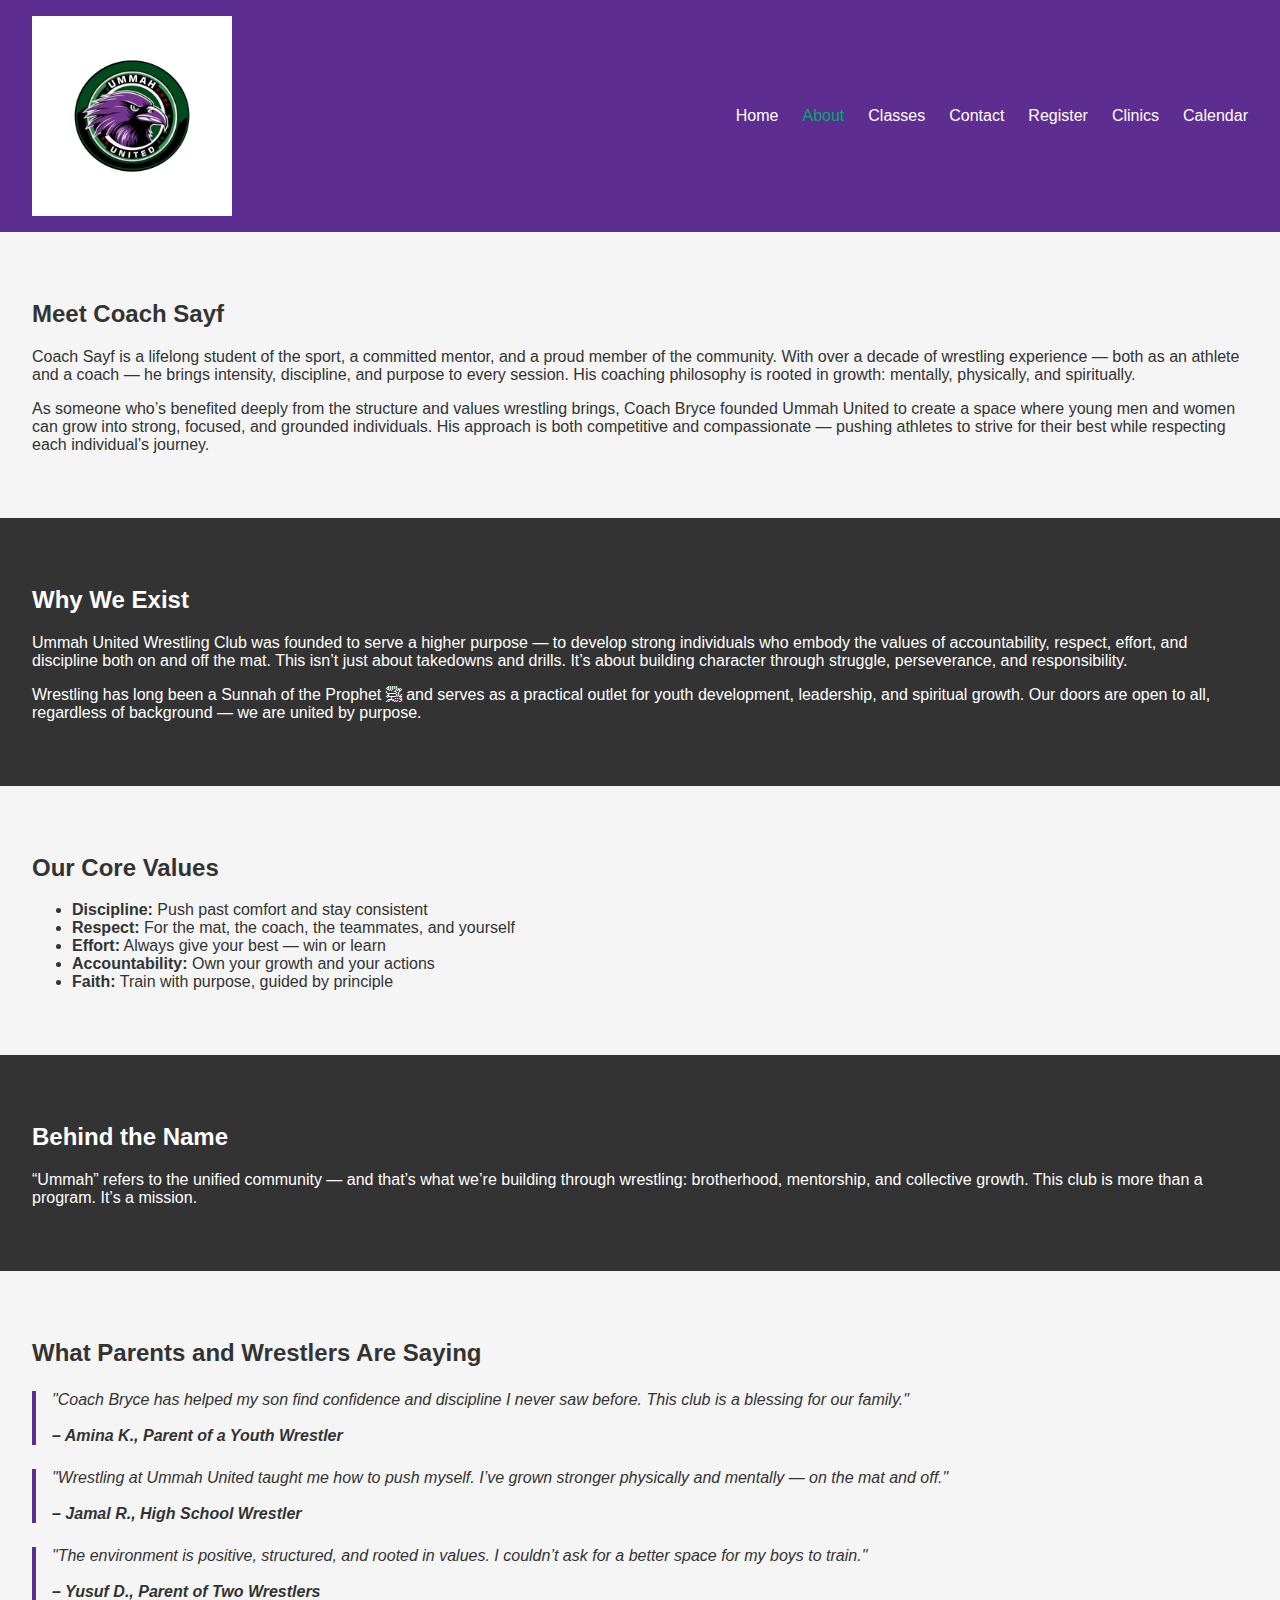
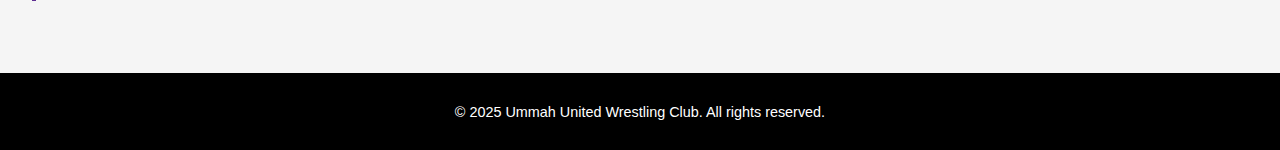
<file: about.html>
<!DOCTYPE html>
<html lang="en">
  <head>
    <meta charset="UTF-8" />
    <meta name="viewport" content="width=device-width, initial-scale=1.0" />
    <meta name="description" content="Ummah United Wrestling Club helps youth and adults build strength, discipline, and faith through wrestling in Kansas City." />
    <meta name="robots" content="index, follow" />
    <link rel="canonical" href="https://yourdomain.com/" />

<!-- Open Graph -->
    <meta property="og:title" content="Ummah United Wrestling Club" />
    <meta property="og:description" content="Wrestling with purpose – train hard, grow stronger." />
    <meta property="og:image" content="https://yourdomain.com/path-to-banner.jpg" />
    <meta property="og:url" content="https://yourdomain.com/" />
    <meta property="og:type" content="website" />

<!-- Twitter Card -->
    <meta name="twitter:card" content="summary_large_image" />
    <meta name="twitter:title" content="Ummah United Wrestling Club" />
    <meta name="twitter:description" content="Train with discipline. Grow in strength. Rise in spirit." />
    <meta name="twitter:image" content="https://yourdomain.com/path-to-banner.jpg" />

    <link rel="icon" href="/favicon.ico" />
    <title>About the Coach | Ummah United Wrestling Club</title>
    <link rel="stylesheet" href="Ummah_United_Wrestling_Club.css" />
  </head>
  <body>
    <header>
      <nav class="navbar">
        <div class="logo">
          <a href="index.html"
            ><img src="Ummah United Wrestling club.JPG" alt="Logo"
          /></a>
        </div>
        <ul class="nav-links">
          <li><a href="index.html">Home</a></li>
          <li><a href="about.html" class="active">About</a></li>
          <li><a href="classes.html">Classes</a></li>
          <li><a href="contact.html">Contact</a></li>
          <li><a href="register.html">Register</a></li>
          <li><a href="clinics.html">Clinics</a></li>
          <li><a href="calendar.html">Calendar</a></li>
        </ul>
      </nav>
    </header>

    <main>
      <section class="section-light">
        <div class="section-content">
          <h2>Meet Coach Sayf</h2>
          <p>
            Coach Sayf is a lifelong student of the sport, a committed mentor,
            and a proud member of the community. With over a decade of wrestling
            experience — both as an athlete and a coach — he brings intensity,
            discipline, and purpose to every session. His coaching philosophy is
            rooted in growth: mentally, physically, and spiritually.
          </p>
          <p>
            As someone who’s benefited deeply from the structure and values
            wrestling brings, Coach Bryce founded Ummah United to create a space
            where young men and women can grow into strong, focused, and
            grounded individuals. His approach is both competitive and
            compassionate — pushing athletes to strive for their best while
            respecting each individual’s journey.
          </p>
        </div>
      </section>

      <section class="section-dark">
        <div class="section-content">
          <h2>Why We Exist</h2>
          <p>
            Ummah United Wrestling Club was founded to serve a higher purpose —
            to develop strong individuals who embody the values of
            accountability, respect, effort, and discipline both on and off the
            mat. This isn’t just about takedowns and drills. It’s about building
            character through struggle, perseverance, and responsibility.
          </p>
          <p>
            Wrestling has long been a Sunnah of the Prophet ﷺ and serves as a
            practical outlet for youth development, leadership, and spiritual
            growth. Our doors are open to all, regardless of background — we are
            united by purpose.
          </p>
        </div>
      </section>

      <section class="section-light">
        <div class="section-content">
          <h2>Our Core Values</h2>
          <ul>
            <li>
              <strong>Discipline:</strong> Push past comfort and stay consistent
            </li>
            <li>
              <strong>Respect:</strong> For the mat, the coach, the teammates,
              and yourself
            </li>
            <li>
              <strong>Effort:</strong> Always give your best — win or learn
            </li>
            <li>
              <strong>Accountability:</strong> Own your growth and your actions
            </li>
            <li>
              <strong>Faith:</strong> Train with purpose, guided by principle
            </li>
          </ul>
        </div>
      </section>

      <section class="section-dark">
        <div class="section-content">
          <h2>Behind the Name</h2>
          <p>
            “Ummah” refers to the unified community — and that’s what we’re
            building through wrestling: brotherhood, mentorship, and collective
            growth. This club is more than a program. It’s a mission.
          </p>
        </div>
      </section>
      <section class="section-light">
        <div class="section-content">
          <h2>What Parents and Wrestlers Are Saying</h2>

          <blockquote
            style="font-style: italic; border-left: 4px solid var(--primary-color); padding-left: 1rem; margin: 1.5rem 0;"
          >
            "Coach Bryce has helped my son find confidence and discipline I
            never saw before. This club is a blessing for our family."
            <br /><br />
            <cite style="font-weight: bold;"
              >– Amina K., Parent of a Youth Wrestler</cite
            >
          </blockquote>

          <blockquote
            style="font-style: italic; border-left: 4px solid var(--primary-color); padding-left: 1rem; margin: 1.5rem 0;"
          >
            "Wrestling at Ummah United taught me how to push myself. I’ve grown
            stronger physically and mentally — on the mat and off."
            <br /><br />
            <cite style="font-weight: bold;"
              >– Jamal R., High School Wrestler</cite
            >
          </blockquote>

          <blockquote
            style="font-style: italic; border-left: 4px solid var(--primary-color); padding-left: 1rem; margin: 1.5rem 0;"
          >
            "The environment is positive, structured, and rooted in values. I
            couldn’t ask for a better space for my boys to train."
            <br /><br />
            <cite style="font-weight: bold;"
              >– Yusuf D., Parent of Two Wrestlers</cite
            >
          </blockquote>
        </div>
      </section>
    </main>

    <footer>
      <p>&copy; 2025 Ummah United Wrestling Club. All rights reserved.</p>
    </footer>
  </body>
</html>
</file>
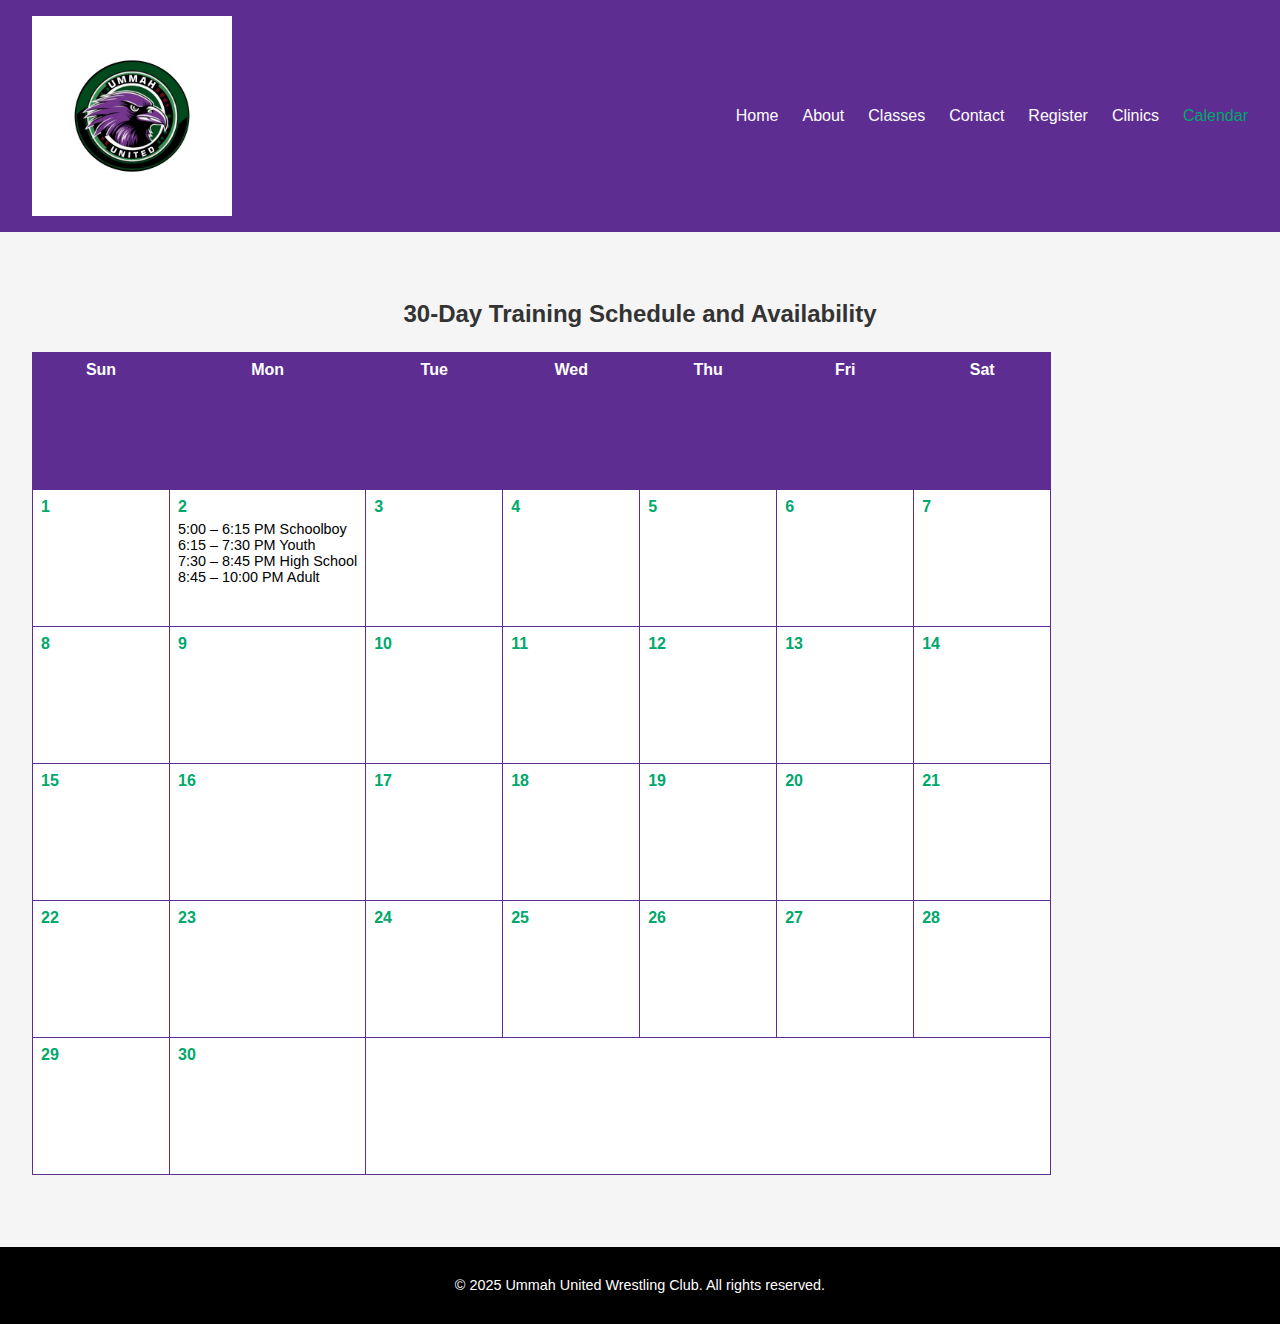
<file: calendar.html>
<!DOCTYPE html>

<html lang="en">
<head>
<meta charset="utf-8"/>
<meta content="width=device-width, initial-scale=1.0" name="viewport"/>
<meta content="Ummah United Wrestling Club helps youth and adults build strength, discipline, and faith through wrestling in Kansas City." name="description"/>
<meta content="index, follow" name="robots"/>
<link href="https://yourdomain.com/" rel="canonical"/>
<!-- Open Graph -->
<meta content="Ummah United Wrestling Club" property="og:title"/>
<meta content="Wrestling with purpose – train hard, grow stronger." property="og:description"/>
<meta content="https://yourdomain.com/path-to-banner.jpg" property="og:image"/>
<meta content="https://yourdomain.com/" property="og:url"/>
<meta content="website" property="og:type"/>
<!-- Twitter Card -->
<meta content="summary_large_image" name="twitter:card"/>
<meta content="Ummah United Wrestling Club" name="twitter:title"/>
<meta content="Train with discipline. Grow in strength. Rise in spirit." name="twitter:description"/>
<meta content="https://yourdomain.com/path-to-banner.jpg" name="twitter:image"/>
<link href="/favicon.ico" rel="icon"/>
<title>Class Calendar | Ummah United Wrestling Club</title>
<link href="Ummah_United_Wrestling_Club.css" rel="stylesheet"/>
</head>
<body>
<header>
<nav class="navbar">
<div class="hamburger" onclick="toggleMenu()">☰</div><div class="logo">
<a href="index.html"><img alt="Logo" src="Ummah United Wrestling club.JPG"/></a>
</div>
<ul class="nav-links">
<li><a href="index.html">Home</a></li>
<li><a href="about.html">About</a></li>
<li><a href="classes.html">Classes</a></li>
<li><a href="contact.html">Contact</a></li>
<li><a href="register.html">Register</a></li>
<li><a href="clinics.html">Clinics</a></li>
<li><a class="active" href="calendar.html">Calendar</a></li>
</ul>
</nav>
</header>
<section class="section-light">
<div class="section-content">
<h2 id="cal_title">30-Day Training Schedule and Availability</h2>
<table class="schedule-calendar">
<thead>
<tr>
<th>Sun</th>
<th>Mon</th>
<th>Tue</th>
<th>Wed</th>
<th>Thu</th>
<th>Fri</th>
<th>Sat</th>
</tr>
</thead>
<tbody>
<!-- Week 1 -->
<tr>
<td>
<!-- Date: -->
<div class="date">1</div>
<!-- Class & Time: -->
<div class="class-info">
<!-- Add class name and time here -->
<!-- Example: Youth Wrestling, 5:00 PM - 6:00 PM -->
</div>
</td>
<td>
<div class="date">2</div>
<div class="class-info">5:00 – 6:15 PM Schoolboy</div>
<div class="class-info">6:15 – 7:30 PM Youth </div>
<div class="class-info">7:30 – 8:45 PM High School </div>
<div class="class-info"> 8:45 – 10:00 PM Adult</div>
</td>
<td>
<div class="date">3</div>
<div class="class-info"><!-- Add info --></div>
</td>
<td>
<div class="date">4</div>
<div class="class-info"><!-- Add info --></div>
</td>
<td>
<div class="date">5</div>
<div class="class-info"><!-- Add info --></div>
</td>
<td>
<div class="date">6</div>
<div class="class-info"><!-- Add info --></div>
</td>
<td>
<div class="date">7</div>
<div class="class-info"><!-- Add info --></div>
</td>
</tr>
<!-- Week 2 -->
<tr>
<td>
<div class="date">8</div>
<div class="class-info"><!-- Add info --></div>
</td>
<td>
<div class="date">9</div>
<div class="class-info"><!-- Add info --></div>
</td>
<td>
<div class="date">10</div>
<div class="class-info"><!-- Add info --></div>
</td>
<td>
<div class="date">11</div>
<div class="class-info"><!-- Add info --></div>
</td>
<td>
<div class="date">12</div>
<div class="class-info"><!-- Add info --></div>
</td>
<td>
<div class="date">13</div>
<div class="class-info"><!-- Add info --></div>
</td>
<td>
<div class="date">14</div>
<div class="class-info"><!-- Add info --></div>
</td>
</tr>
<!-- Week 3 -->
<tr>
<td>
<div class="date">15</div>
<div class="class-info"><!-- Add info --></div>
</td>
<td>
<div class="date">16</div>
<div class="class-info"><!-- Add info --></div>
</td>
<td>
<div class="date">17</div>
<div class="class-info"><!-- Add info --></div>
</td>
<td>
<div class="date">18</div>
<div class="class-info"><!-- Add info --></div>
</td>
<td>
<div class="date">19</div>
<div class="class-info"><!-- Add info --></div>
</td>
<td>
<div class="date">20</div>
<div class="class-info"><!-- Add info --></div>
</td>
<td>
<div class="date">21</div>
<div class="class-info"><!-- Add info --></div>
</td>
</tr>
<!-- Week 4 -->
<tr>
<td>
<div class="date">22</div>
<div class="class-info"><!-- Add info --></div>
</td>
<td>
<div class="date">23</div>
<div class="class-info"><!-- Add info --></div>
</td>
<td>
<div class="date">24</div>
<div class="class-info"><!-- Add info --></div>
</td>
<td>
<div class="date">25</div>
<div class="class-info"><!-- Add info --></div>
</td>
<td>
<div class="date">26</div>
<div class="class-info"><!-- Add info --></div>
</td>
<td>
<div class="date">27</div>
<div class="class-info"><!-- Add info --></div>
</td>
<td>
<div class="date">28</div>
<div class="class-info"><!-- Add info --></div>
</td>
</tr>
<!-- Week 5 (2 days) -->
<tr>
<td>
<div class="date">29</div>
<div class="class-info"><!-- Add info --></div>
</td>
<td>
<div class="date">30</div>
<div class="class-info"><!-- Add info --></div>
</td>
<td colspan="5"></td>
</tr>
</tbody>
</table>
</div>
</section>
<footer>
<p>© 2025 Ummah United Wrestling Club. All rights reserved.</p>
</footer>
<script>
    function toggleMenu() {
      const navLinks = document.querySelector('.nav-links');
      navLinks.classList.toggle('open');
    }
    </script></body>
</html>
</file>
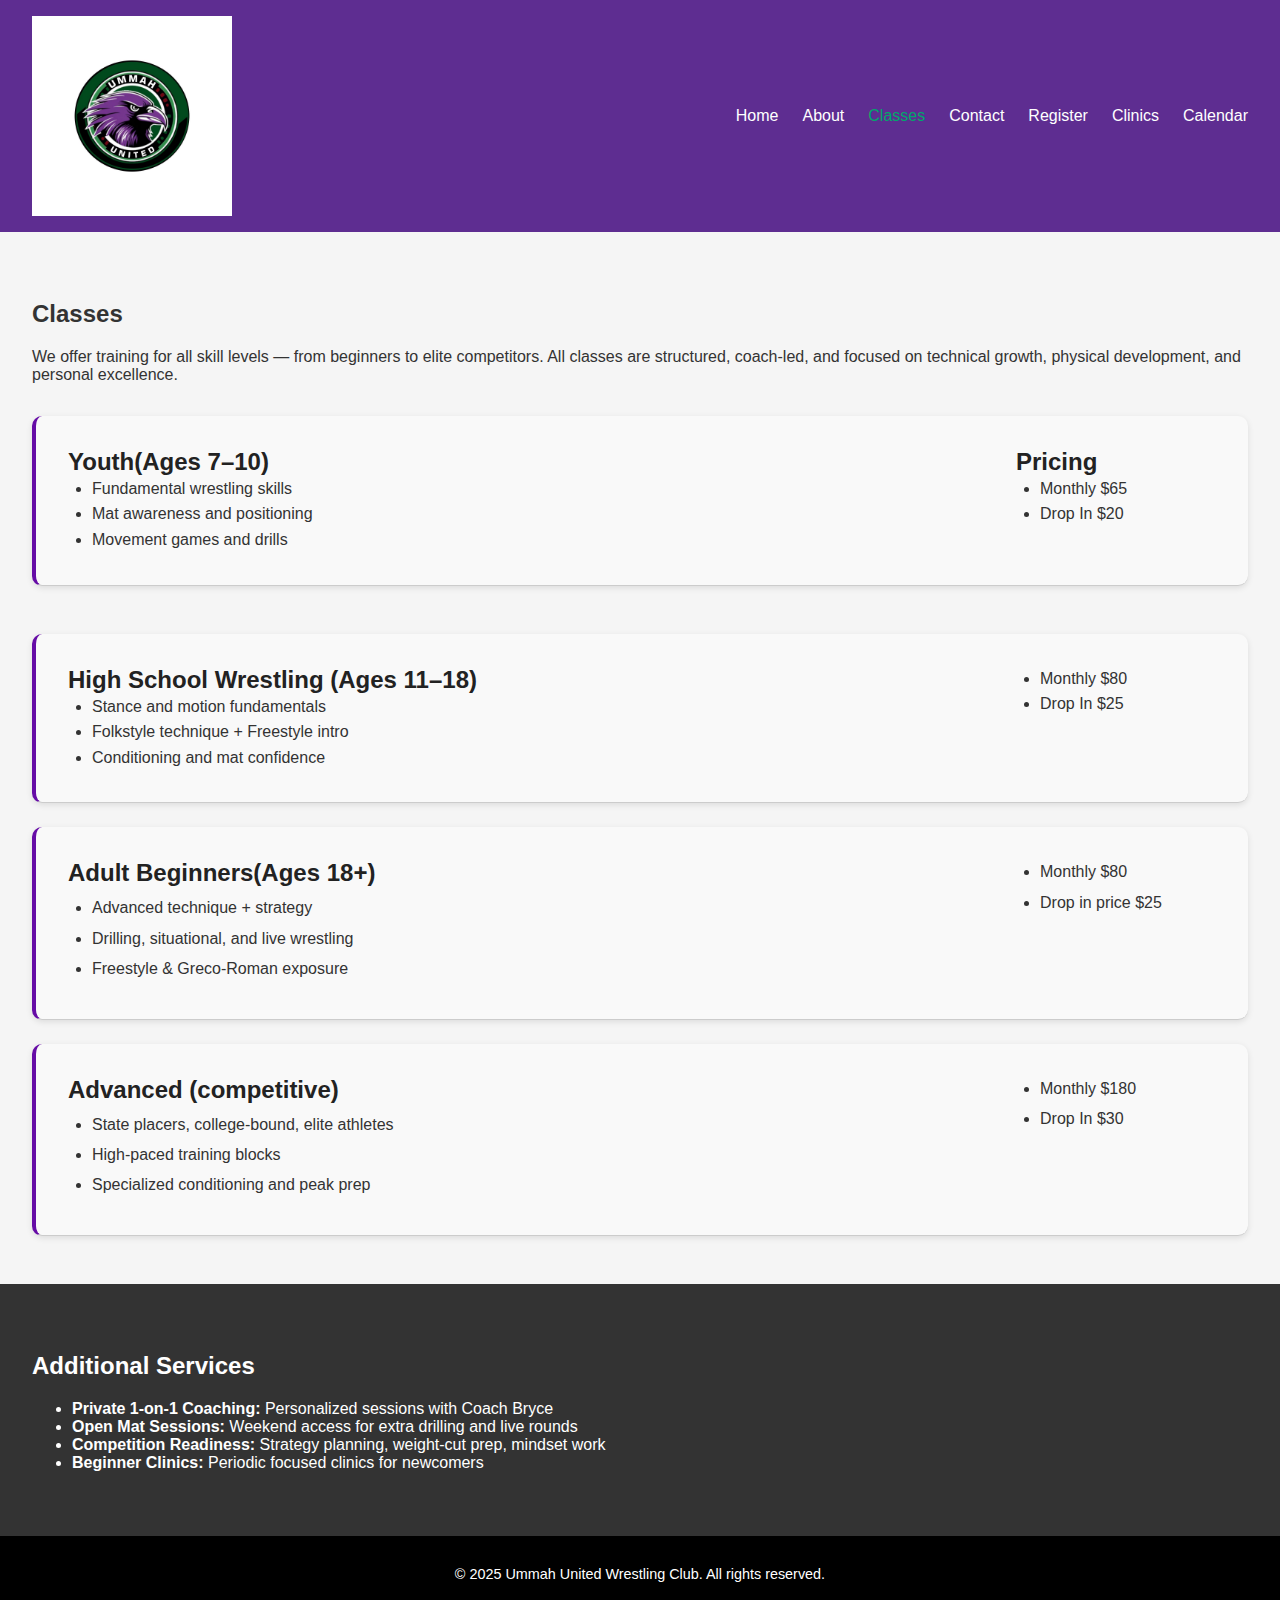
<file: classes.html>
<!DOCTYPE html>
<html lang="en">
<head>
  <meta charset="UTF-8" />
  <meta name="viewport" content="width=device-width, initial-scale=1.0"/>
  <meta name="description" content="Ummah United Wrestling Club helps youth and adults build strength, discipline, and faith through wrestling in Kansas City." />
  <meta name="robots" content="index, follow" />
  <link rel="canonical" href="https://yourdomain.com/" />

<!-- Open Graph -->
  <meta property="og:title" content="Ummah United Wrestling Club" />
  <meta property="og:description" content="Wrestling with purpose – train hard, grow stronger." />
  <meta property="og:image" content="https://yourdomain.com/path-to-banner.jpg" />
  <meta property="og:url" content="https://yourdomain.com/" />
  <meta property="og:type" content="website" />

<!-- Twitter Card -->
  <meta name="twitter:card" content="summary_large_image" />
  <meta name="twitter:title" content="Ummah United Wrestling Club" />
  <meta name="twitter:description" content="Train with discipline. Grow in strength. Rise in spirit." />
  <meta name="twitter:image" content="https://yourdomain.com/path-to-banner.jpg" />

  <link rel="icon" href="/favicon.ico" />
  <title>Our Services | Ummah United Wrestling Club</title>
  <link rel="stylesheet" href="Ummah_United_Wrestling_Club.css" />
</head>
<body>
  <header>
    <nav class="navbar">
      <div class="logo">
        <a href="index.html"><img src="Ummah United Wrestling club.JPG" alt="Logo" /></a>
      </div>
      <ul class="nav-links">
        <li><a href="index.html">Home</a></li>
        <li><a href="about.html">About</a></li>
        <li><a href="classes.html" class="active">Classes</a></li>
        <li><a href="contact.html">Contact</a></li>
        <li><a href="register.html">Register</a></li>
        <li><a href="clinics.html">Clinics</a></li>
        <li><a href="calendar.html">Calendar</a></li>
      </ul>
    </nav>
  </header>

  <main>
    <section class="section-light">
      <div class="section-content">
        <h2>Classes</h2>
        <p>We offer training for all skill levels — from beginners to 
          elite competitors. All classes are structured, coach-led, and
           focused on technical growth, physical development, and 
           personal excellence.</p>

        <div class="service-list">
          <div class="service">
              <div class="service-details">
                  <h3>Youth(Ages 7–10)</h3>
                  <ul>
                  <li>Fundamental wrestling skills</li>
                  <li>Mat awareness and positioning</li>
                  <li>Movement games and drills</li>
                  </ul>
              </div>
              <div class="service_pricing">
                <h3> Pricing </h3>
                <ul >
                  <li>Monthly $65</li>
                  <li>Drop In $20 </li>
                </ul>
              </div>
            </div>
          <div class ="service">
            <div class = "service-details">
              <h3>High School Wrestling (Ages 11–18)</h3>
              <ul>
                <li>Stance and motion fundamentals</li>
                <li>Folkstyle technique + Freestyle intro</li>
                <li>Conditioning and mat confidence</li>
              </ul>
              </div>
              <div class="service_pricing">
                <ul >
                  <li>Monthly $80</li>
                  <li>Drop In $25</li>
                </ul>
              </div>
            </div>
          </div>
        <div class="service">  
          <div class="service-details">
            <h3>Adult Beginners(Ages 18+)</h3>
            <ul>
              <li>Advanced technique + strategy</li>
              <li>Drilling, situational, and live wrestling</li>
              <li>Freestyle & Greco-Roman exposure</li>
            </ul>
           </div>
            <div class="service_pricing">
                <ul ><li>Monthly $80</li>
                  <li>Drop in price $25</li>
                </ul>
            </div>
        </div>

        <div class="service">
          <div class="service-details">
            <h3>Advanced (competitive)</h3>
            <ul>
              <li>State placers, college-bound, elite athletes</li>
              <li>High-paced training blocks</li>
              <li>Specialized conditioning and peak prep</li>
            </ul>
          </div>
          <div class="service_pricing">
            <ul >
              <li>Monthly $180</li>
              <li>Drop In $30</li>
            </ul>
          </div> 
        </div>
    </section>

    <section class="section-dark">
      <div class="section-content">
        <h2>Additional Services</h2>
        <ul>
          <li><strong>Private 1-on-1 Coaching:</strong> Personalized sessions with Coach Bryce</li>
          <li><strong>Open Mat Sessions:</strong> Weekend access for extra drilling and live rounds</li>
          <li><strong>Competition Readiness:</strong> Strategy planning, weight-cut prep, mindset work</li>
          <li><strong>Beginner Clinics:</strong> Periodic focused clinics for newcomers</li>
        </ul>
      </div>
    </section>
  </main>

  <footer>
    <p>&copy; 2025 Ummah United Wrestling Club. All rights reserved.</p>
  </footer>
</body>
</html>
</file>
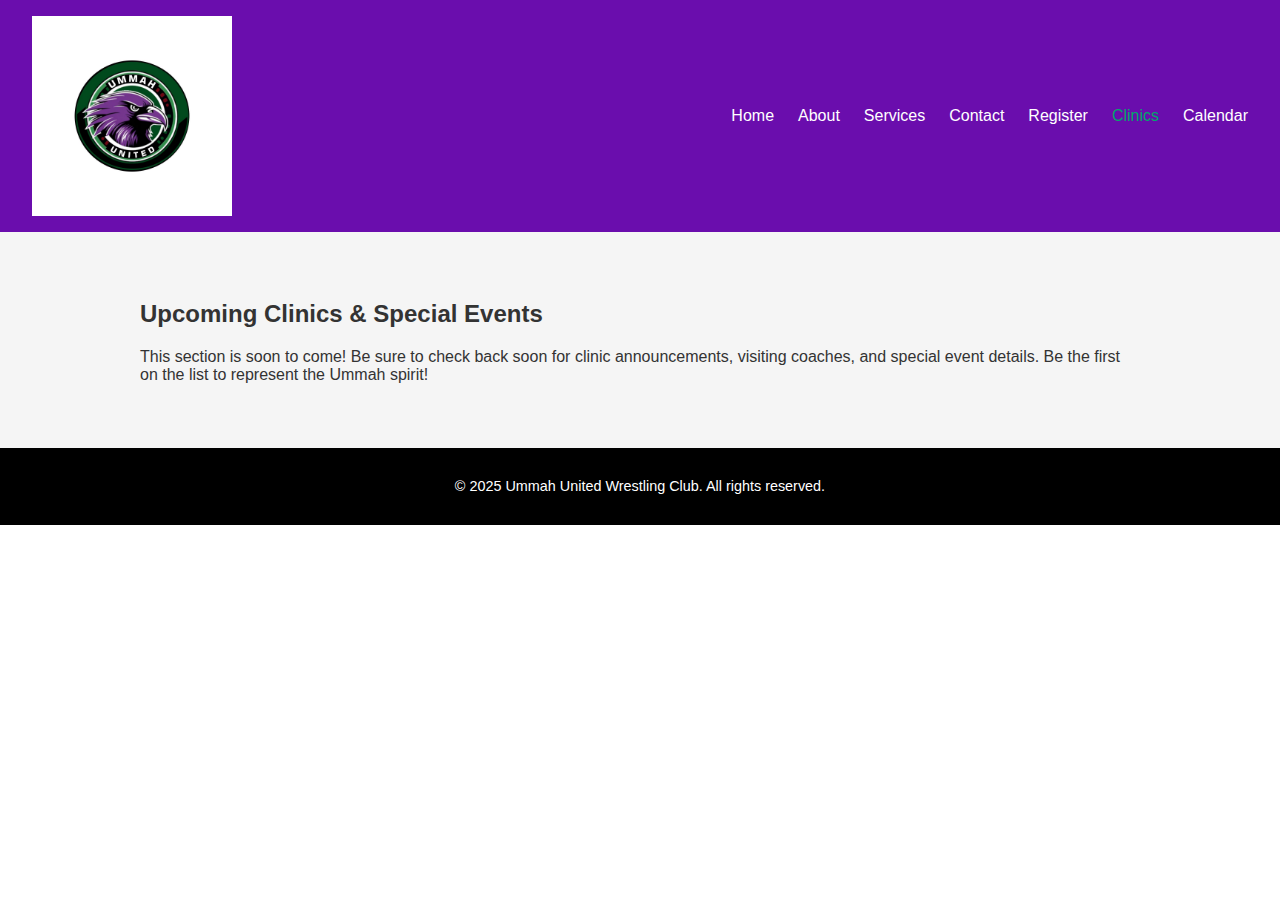
<file: clinics.html>
<!DOCTYPE html>
<html lang="en">
<head>
  <meta charset="UTF-8" />
  <meta name="viewport" content="width=device-width, initial-scale=1.0"/>
  <title>Clinics | Ummah United Wrestling Club</title>
  <link rel="stylesheet" href="Ummah United Wrestling Club.css" />
</head>
<body>
  <header>
    <nav class="navbar">
      <div class="logo">
        <a href="index.html"><img src="Ummah United Wrestling club.JPG" alt="Logo" /></a>
      </div>
      <ul class="nav-links">
        <li><a href="index.html">Home</a></li>
        <li><a href="about.html">About</a></li>
        <li><a href="services.html">Services</a></li>
        <li><a href="contact.html">Contact</a></li>
        <li><a href="register.html">Register</a></li>
        <li><a href="clinics.html" class="active">Clinics</a></li>
        <li><a href="calendar.html">Calendar</a></li>
      </ul>
    </nav>
  </header>

  <main>
    <section class="section-light">
      <div class="section-content">
        <!-- TODO: Add upcoming clinic info -->
        <h2>Upcoming Clinics & Special Events</h2>
        <p>This section is soon to come! Be sure to check back soon for clinic announcements, visiting coaches, and special event details. Be the first on the list to represent the Ummah spirit!</p>
      </div>
    </section>
  </main>

  <footer>
    <p>&copy; 2025 Ummah United Wrestling Club. All rights reserved.</p>
  </footer>
</body>
</html>
</file>
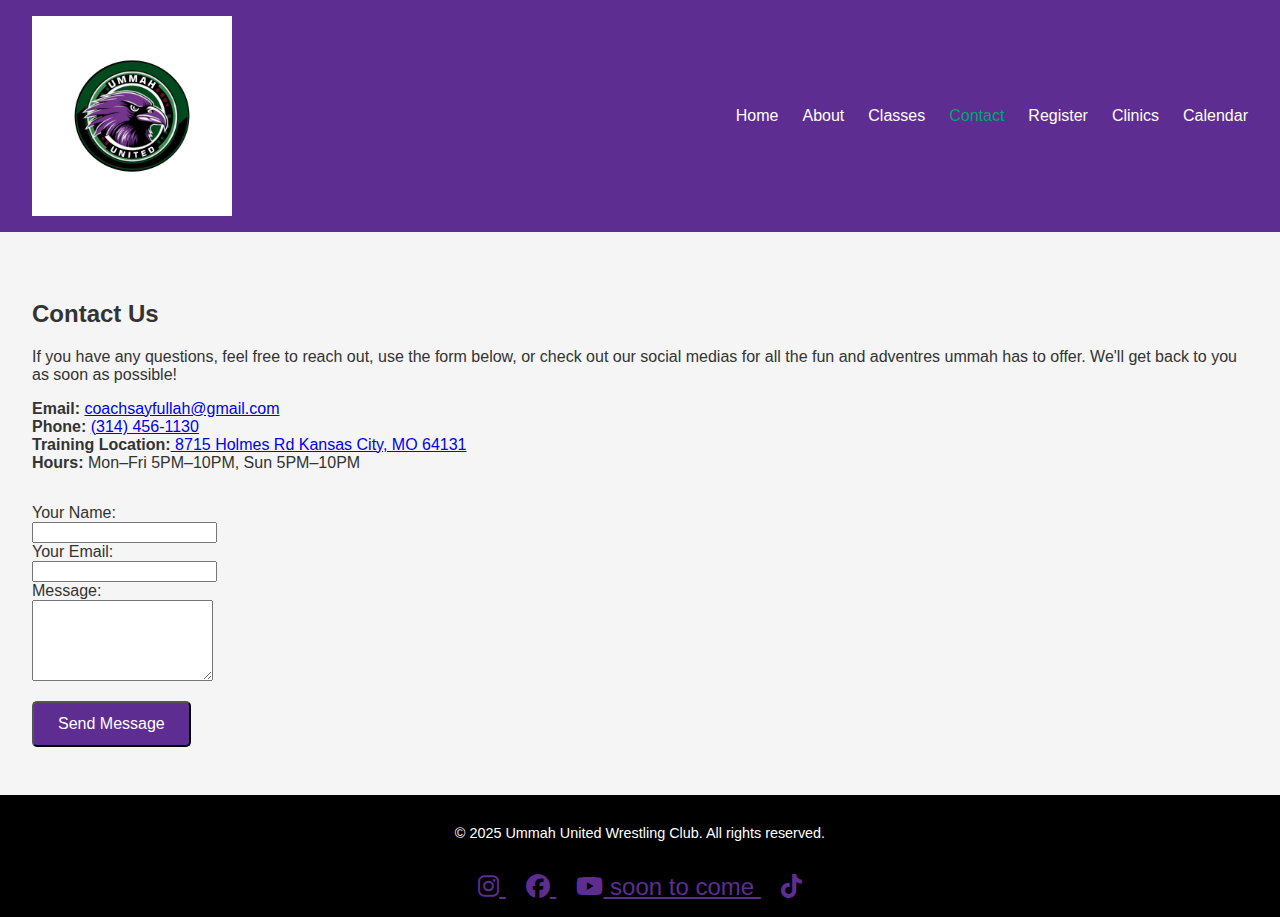
<file: contact.html>
<!DOCTYPE html>
<html lang="en">
  <head>
    <meta charset="UTF-8" />
    <meta name="viewport" content="width=device-width, initial-scale=1.0" />
  <meta name="description" content="Ummah United Wrestling Club helps youth and adults build strength, discipline, and faith through wrestling in Kansas City." />
  <meta name="robots" content="index, follow" />
  <link rel="canonical" href="https://yourdomain.com/" />

<!-- Open Graph -->
  <meta property="og:title" content="Ummah United Wrestling Club" />
  <meta property="og:description" content="Wrestling with purpose – train hard, grow stronger." />
  <meta property="og:image" content="https://yourdomain.com/path-to-banner.jpg" />
  <meta property="og:url" content="https://yourdomain.com/" />
  <meta property="og:type" content="website" />

<!-- Twitter Card -->
  <meta name="twitter:card" content="summary_large_image" />
  <meta name="twitter:title" content="Ummah United Wrestling Club" />
  <meta name="twitter:description" content="Train with discipline. Grow in strength. Rise in spirit." />
  <meta name="twitter:image" content="https://yourdomain.com/path-to-banner.jpg" />

  <link rel="icon" href="/favicon.ico" />
    <title>Contact Us | Ummah United Wrestling Club</title>
    <link rel="stylesheet" href="Ummah_United_Wrestling_Club.css" />
    <link
      rel="stylesheet"
      href="https://cdnjs.cloudflare.com/ajax/libs/font-awesome/6.5.0/css/all.min.css"
    />

    <style>
      .success-message {
        display: none;
        padding: 1rem;
        margin-top: 1rem;
        background-color: var(--secondary-color);
        color: var(--white);
        border-radius: 5px;
        font-weight: bold;
      }
    </style>
  </head>
  <body>
    <header>
      <nav class="navbar">
        <div class="logo">
          <a href="index.html"
            ><img src="Ummah United Wrestling club.JPG" alt="Logo"
          /></a>
        </div>
        <ul class="nav-links">
          <li><a href="index.html">Home</a></li>
          <li><a href="about.html">About</a></li>
          <li><a href="classes.html">Classes</a></li>
          <li><a href="contact.html" class="active">Contact</a></li>
          <li><a href="register.html">Register</a></li>
          <li><a href="clinics.html">Clinics</a></li>
          <li><a href="calendar.html">Calendar</a></li>
        </ul>
      </nav>
    </header>

    <main>
      <section class="section-light">
        <div class="section-content">
          <h2>Contact Us</h2>

          <p>
            If you have any questions, feel free to reach out, use the form
            below, or check out our social medias for all the fun and adventres
            ummah has to offer. We'll get back to you as soon as possible!
          </p>

          <div style="margin-bottom: 2rem;">
            <strong>Email:</strong>
            <a href="mailto:coachsayfullah@gmail.com"
              >coachsayfullah@gmail.com</a
            ><br />
            <strong>Phone:</strong> <a href="tel:(314) 456-1130">(314) 456-1130</a
            ><br />
            
            <strong>Training Location:</strong><a href="https://www.google.com/maps/place/8715+Holmes+Rd,+Kansas+City,+MO+64131/@38.9682619,-94.5800163,17z/data=!3m1!4b1!4m6!3m5!1s0x87c0e8b9090a3bc1:0x5942e68528558910!8m2!3d38.9682619!4d-94.5800163!16s%2Fg%2F11bw3yy9_s?entry=ttu&g_ep=EgoyMDI1MDYwNC4wIKXMDSoASAFQAw%3D%3D"> 8715 Holmes Rd Kansas City, MO 64131</a>
            <br />
            <strong>Hours:</strong> Mon–Fri 5PM–10PM, Sun 5PM–10PM
          </div>

          <form id="contactForm">
            <label for="name">Your Name:</label><br />
            <input type="text" id="name" name="name" required /><br />

            <label for="email">Your Email:</label><br />
            <input type="email" id="email" name="email" required /><br />

            <label for="message">Message:</label><br />
            <textarea id="message" name="message" rows="5" required></textarea
            ><br />

            <button type="submit" class="cta-button">Send Message</button>
          </form>

          <div id="contactSuccess" class="success-message">
            ✅ Thanks! Your message has been sent. We'll get back to you
            shortly.
          </div>
        </div>
      </section>
    </main>

    <footer>
      <p>&copy; 2025 Ummah United Wrestling Club. All rights reserved.</p>

      <div style="text-align: center; margin-top: 2rem;">
        <a
          href="https://www.instagram.com/accounts/login/?next=https%3A%2F%2Fwww.instagram.com%2Funitedummahwrestling%2F%3Futm_source%3Dqr%26igsh%3DYWU4ejZ6YWQ4cWln&is_from_rle"
          target="_blank"
          style="margin: 0 10px; color: var(--primary-color); font-size: 1.5rem;"
        >
          <i class="fab fa-instagram"></i>
        </a>
        <a
          href="https://www.facebook.com/people/Ummah-United-Wrestling/61574513677692/"
          target="_blank"
          style="margin: 0 10px; color: var(--primary-color); font-size: 1.5rem;"
        >
          <i class="fab fa-facebook"></i>
        </a>
        <a
          href="https://youtube.com/yourclub"
          target="_blank"
          style="margin: 0 10px; color: var(--primary-color); font-size: 1.5rem;"
        >
          <i class="fab fa-youtube"></i>
        soon to come </a>
        <a 
          href="https://www.tiktok.com/@coachsayf1?_d=secCgYIASAHKAESPgo8%2FokMIFCfRK7ZT9juyYaPMSnih03v7Lfmu9xU1u%2Fsd5KsbAqwJCeWfp18eR2hbDh3Y4qS1GpmdvRU3G4UGgA%3D&_r=1&object_id=7278103598936081450&page_open_method=scan_code&schema_type=4&sec_uid=MS4wLjABAAAAt9QKk65PuN58ZqwYEyaRHIJ-9dGt4ZjtGOJyjYiuC2sVGv9tHlwWXppg5a6n8-4b&share_app_id=1233&share_author_id=7278103598936081450&share_uid=7278103598936081450&tt_from=scan_code&utm_campaign=client_scan_code&utm_medium=2&utm_source=scan_code"
          target="_blank"
          style="margin: 0 10px; color: var(--primary-color); font-size: 1.5rem;"
        >
          <i class="fab fa-tiktok"></i>
        </a>
        </div>
    </footer>

    <script>
      const contactForm = document.getElementById('contactForm');
      const contactSuccess = document.getElementById('contactSuccess');

      contactForm.addEventListener('submit', function (e) {
        e.preventDefault();
        contactSuccess.style.display = 'block';
        contactForm.reset();
        window.scrollTo({ top: 0, behavior: 'smooth' });
      });
    </script>
  </body>
</html>
</file>
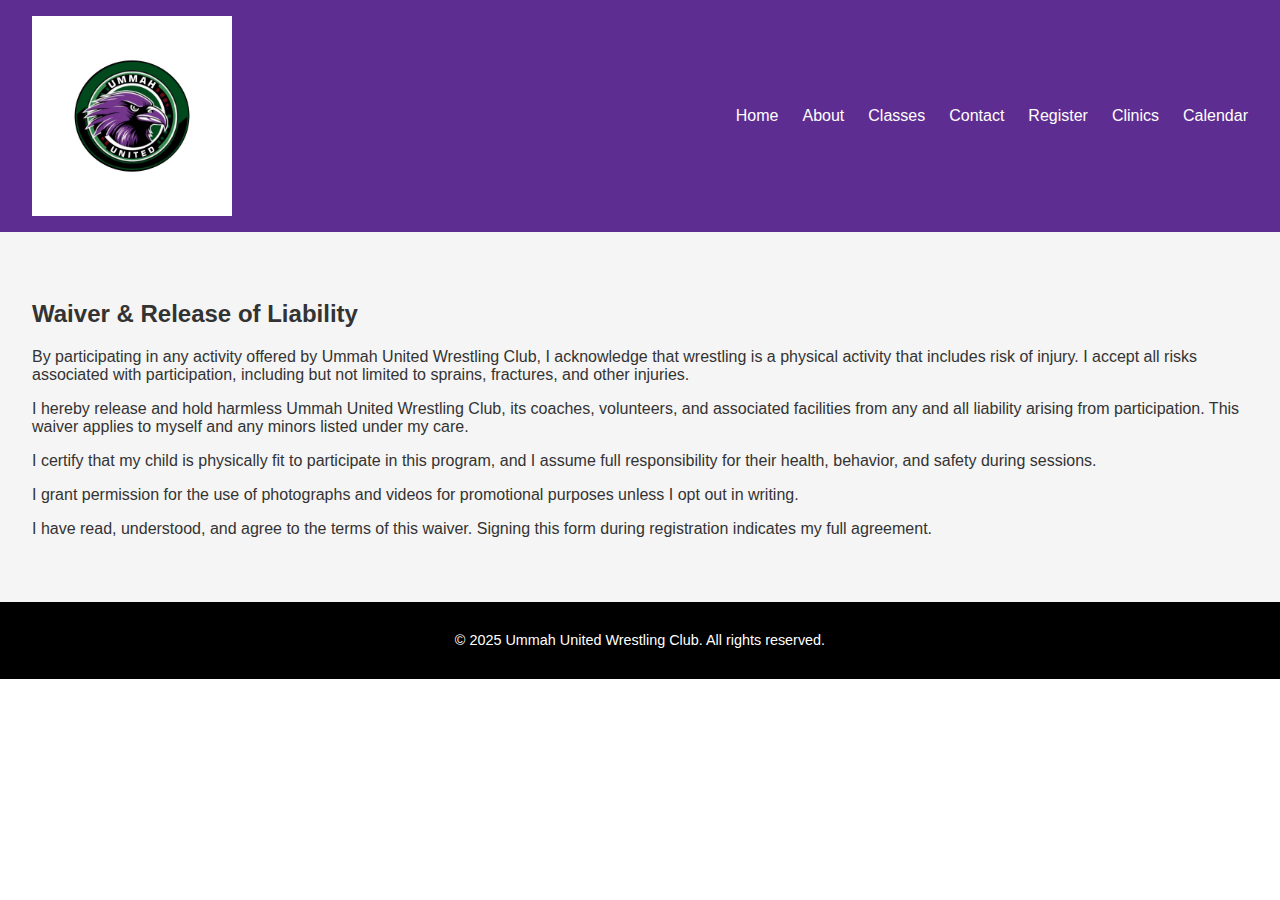
<file: patched_waiver.html>
<!DOCTYPE html>
<html lang="en">
<head>
  <meta charset="UTF-8" />
  <meta name="viewport" content="width=device-width, initial-scale=1.0"/>
  <meta name="description" content="Ummah United Wrestling Club helps youth and adults build strength, discipline, and faith through wrestling in Kansas City." />
  <meta name="robots" content="index, follow" />
  <link rel="canonical" href="https://yourdomain.com/" />

<!-- Open Graph -->
  <meta property="og:title" content="Ummah United Wrestling Club" />
  <meta property="og:description" content="Wrestling with purpose – train hard, grow stronger." />
  <meta property="og:image" content="https://yourdomain.com/path-to-banner.jpg" />
  <meta property="og:url" content="https://yourdomain.com/" />
  <meta property="og:type" content="website" />

<!-- Twitter Card -->
  <meta name="twitter:card" content="summary_large_image" />
  <meta name="twitter:title" content="Ummah United Wrestling Club" />
  <meta name="twitter:description" content="Train with discipline. Grow in strength. Rise in spirit." />
  <meta name="twitter:image" content="https://yourdomain.com/path-to-banner.jpg" />

  <link rel="icon" href="/favicon.ico" />
  <title>Waiver & Release | Ummah United Wrestling Club</title>
  <link rel="stylesheet" href="Ummah_United_Wrestling_Club.css" />
</head>
<body>
  <header>
    <nav class="navbar">
      <div class="logo">
        <a href="index.html"><img src="Ummah United Wrestling club.JPG" alt="Logo" /></a>
      </div>
      <ul class="nav-links">
        <li><a href="index.html">Home</a></li>
        <li><a href="about.html">About</a></li>
        <li><a href="classes.html">Classes</a></li>
        <li><a href="contact.html">Contact</a></li>
        <li><a href="register.html">Register</a></li>
        <li><a href="clinics.html">Clinics</a></li>
        <li><a href="calendar.html">Calendar</a></li>
      </ul>
    </nav>
  </header>

  <main>
    <section class="section-light">
      <div class="section-content">
        <h2>Waiver & Release of Liability</h2>
        <p>
          By participating in any activity offered by Ummah United Wrestling Club, I acknowledge that wrestling is a physical activity that includes risk of injury. I accept all risks associated with participation, including but not limited to sprains, fractures, and other injuries.
        </p>
        <p>
          I hereby release and hold harmless Ummah United Wrestling Club, its coaches, volunteers, and associated facilities from any and all liability arising from participation. This waiver applies to myself and any minors listed under my care.
        </p>
        <p>
          I certify that my child is physically fit to participate in this program, and I assume full responsibility for their health, behavior, and safety during sessions.
        </p>
        <p>
          I grant permission for the use of photographs and videos for promotional purposes unless I opt out in writing.
        </p>
        <p>
          I have read, understood, and agree to the terms of this waiver. Signing this form during registration indicates my full agreement.
        </p>
      </div>
    </section>
  </main>

  <footer>
    <p>&copy; 2025 Ummah United Wrestling Club. All rights reserved.</p>
  </footer>
</body>
</html>
</file>
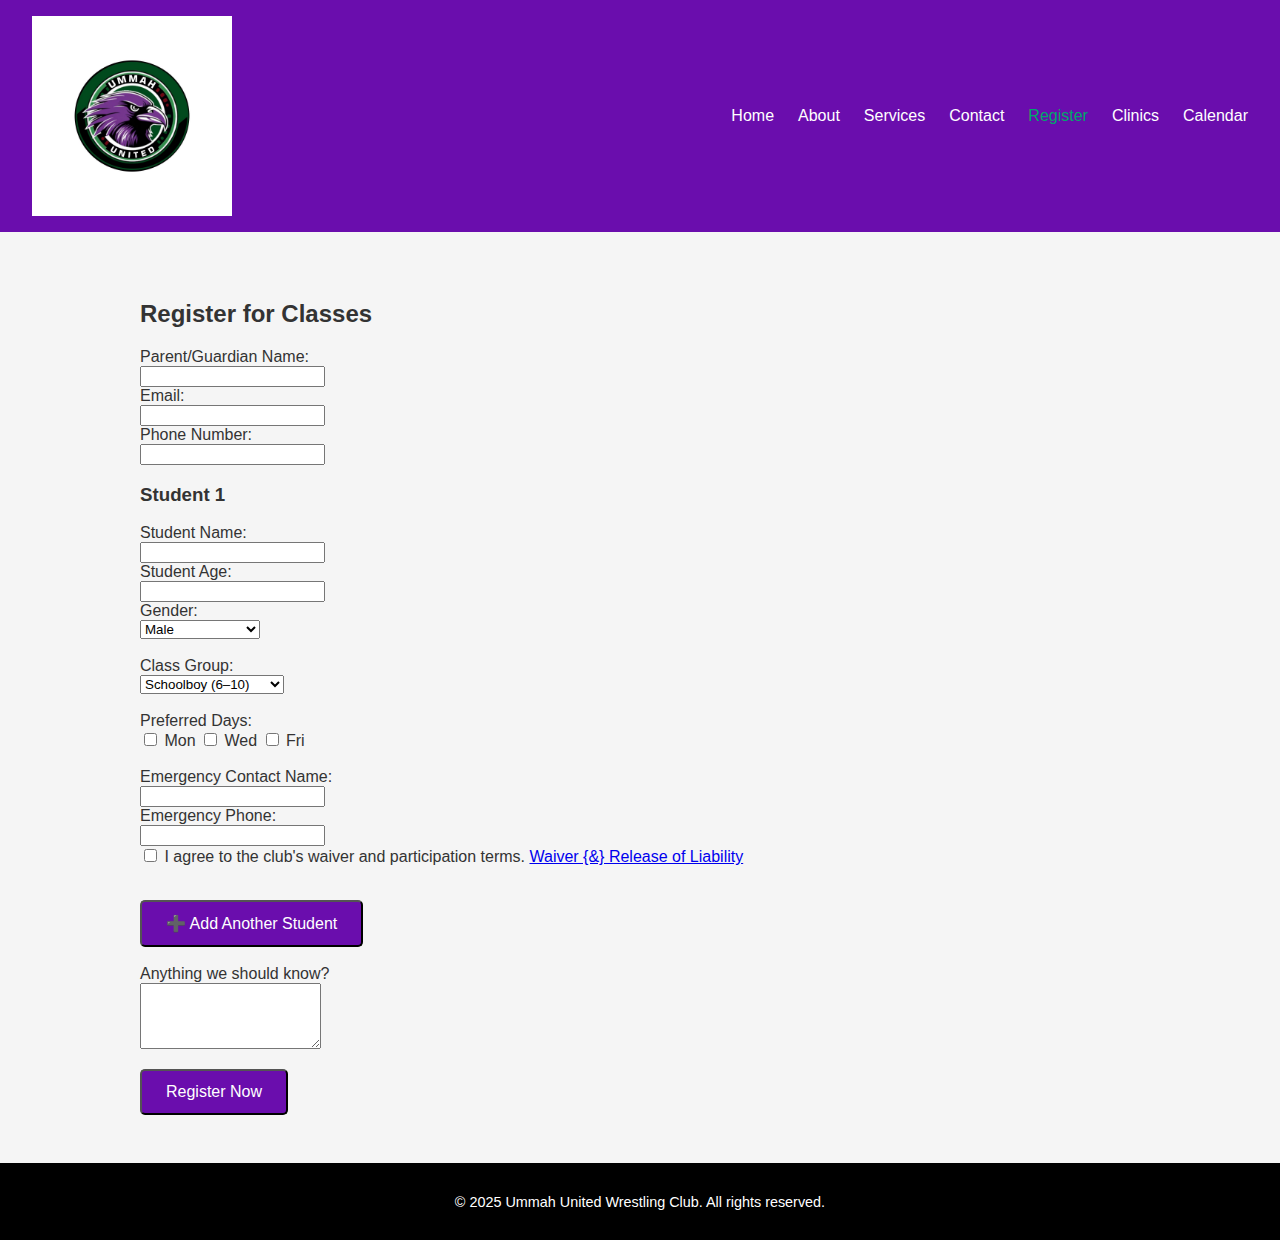
<file: register.html>
<!DOCTYPE html>
<html lang="en">
  <head>
    <meta charset="UTF-8" />
    <meta name="viewport" content="width=device-width, initial-scale=1.0" />
    <title>Register | Ummah United Wrestling Club</title>
    <link rel="stylesheet" href="Ummah United Wrestling Club.css" />
    <style>
      .success-message {
        display: none;
        padding: 1rem;
        margin-top: 1rem;
        background-color: var(--secondary-color);
        color: var(--white);
        border-radius: 5px;
        font-weight: bold;
      }
    </style>
  </head>
  <body>
    <header>
      <nav class="navbar">
        <div class="logo">
          <a href="index.html"
            ><img src="Ummah United Wrestling club.JPG" alt="Logo"
          /></a>
        </div>
        <ul class="nav-links">
          <li><a href="index.html">Home</a></li>
          <li><a href="about.html">About</a></li>
          <li><a href="services.html">Services</a></li>
          <li><a href="contact.html">Contact</a></li>
          <li><a href="register.html" class="active">Register</a></li>
          <li><a href="clinics.html">Clinics</a></li>
          <li><a href="calendar.html">Calendar</a></li>
        </ul>
      </nav>
    </header>

    <main>
      <section class="section-light">
        <div class="section-content">
          <h2>Register for Classes</h2>
          <form id="registrationForm">
            <label for="parentName">Parent/Guardian Name:</label><br />
            <input
              type="text"
              id="parentName"
              name="parentName"
              required
            /><br />

            <label for="email">Email:</label><br />
            <input type="email" id="email" name="email" required /><br />

            <label for="phone">Phone Number:</label><br />
            <input type="tel" id="phone" name="phone" required /><br />

            <div id="studentsWrapper">
              <!-- First student block -->
              <div class="student-block">
                <h3>Student 1</h3>
                <label>Student Name:</label><br />
                <input type="text" name="studentName[]" required /><br />

                <label>Student Age:</label><br />
                <input type="number" name="studentAge[]" required /><br />
                <label>Gender:</label><br/>
                <select name="studentGender[]">
                      <option value="male">Male</option>
                      <option value="female">Female</option>
                      <option value="prefer_not">Prefer not to say</option>
                </select><br/><br/>
               
                <label>Class Group:</label><br />
                <select name="studentGroup[]">
                  <option value="schoolboy">Schoolboy (6–10)</option>
                  <option value="youth">Youth (10–14)</option>
                  <option value="highschool">High School (14–18)</option>
                  <option value="adult">Adult (18+)</option>
                  <option value="advanced">Advanced Invite</option>
                </select><br /><br />

                <label>Preferred Days:</label><br/>
                <input type="checkbox" name="preferredDays[]" value="Mon"> Mon
                <input type="checkbox" name="preferredDays[]" value="Wed"> Wed
                <input type="checkbox" name="preferredDays[]" value="Fri"> Fri<br/><br/>


                <label>Emergency Contact Name:</label><br/>
                <input type="text" name="emergencyName" /><br/>
                <label>Emergency Phone:</label><br/>
                <input type="tel" name="emergencyPhone" /><br/>

                <label>
                    <input type="checkbox" name="waiver" required />
                    I agree to the club's waiver and participation terms. <a href="waiver.html" target="blank"> Waiver {&} Release of Liability</a>
                    
                </label><br/><br/>

              </div>
            </div>

            <button type="button" class="cta-button" onclick="addStudent()">
              ➕ Add Another Student</button
            ><br /><br />

            <label for="notes">Anything we should know?</label><br />
            <textarea id="notes" name="notes" rows="4"></textarea><br />

            <button type="submit" class="cta-button">Register Now</button>
          </form>

          <div id="successMessage" class="success-message">
            ✅ Thank you! Your registration has been received.
          </div>

        </div>
      </section>
    </main>

    <footer>
      <p>&copy; 2025 Ummah United Wrestling Club. All rights reserved.</p>
    </footer>


    <script>
      const form = document.getElementById('registrationForm');
      const successMessage = document.getElementById('successMessage');
      const studentsWrapper = document.getElementById('studentsWrapper');
      let studentCount = 1;

      form.addEventListener('submit', function (e) {
        e.preventDefault();
        successMessage.style.display = 'block';
        form.reset();
        studentCount = 1;
        // Reset to only one student block
        studentsWrapper.innerHTML = `
          <div class="student-block">
            <h3>Student 1</h3>
            <label>Student Name:</label><br/>
            <input type="text" name="studentName[]" required /><br/>
            <label>Student Age:</label><br/>
            <input type="number" name="studentAge[]" required /><br/>
            <label>Class Group:</label><br/>
            <select name="studentGroup[]">
              <option value="schoolboy">Schoolboy (6–10)</option>
              <option value="youth">Youth (10–14)</option>
              <option value="highschool">High School (14–18)</option>
              <option value="adult">Adult (18+)</option>
              <option value="advanced">Advanced Invite</option>
            </select><br/><br/>
          </div>
        `;
        window.scrollTo({ top: 0, behavior: 'smooth' });
      });

      function addStudent() {
        studentCount++;
        const studentBlock = document.createElement('div');
        studentBlock.classList.add('student-block');
        studentBlock.innerHTML = `
          <h3>Student ${studentCount}</h3>
          <label>Student Name:</label><br/>
          <input type="text" name="studentName[]" required /><br/>
          <label>Student Age:</label><br/>
          <input type="number" name="studentAge[]" required /><br/>
          <label>Class Group:</label><br/>
          <select name="studentGroup[]">
            <option value="schoolboy">Schoolboy (6–10)</option>
            <option value="youth">Youth (10–14)</option>
            <option value="highschool">High School (14–18)</option>
            <option value="adult">Adult (18+)</option>
            <option value="advanced">Advanced Invite</option>
          </select><br/><br/>
        `;
        studentsWrapper.appendChild(studentBlock);
      }
    </script>
  </body>
</html>
</file>
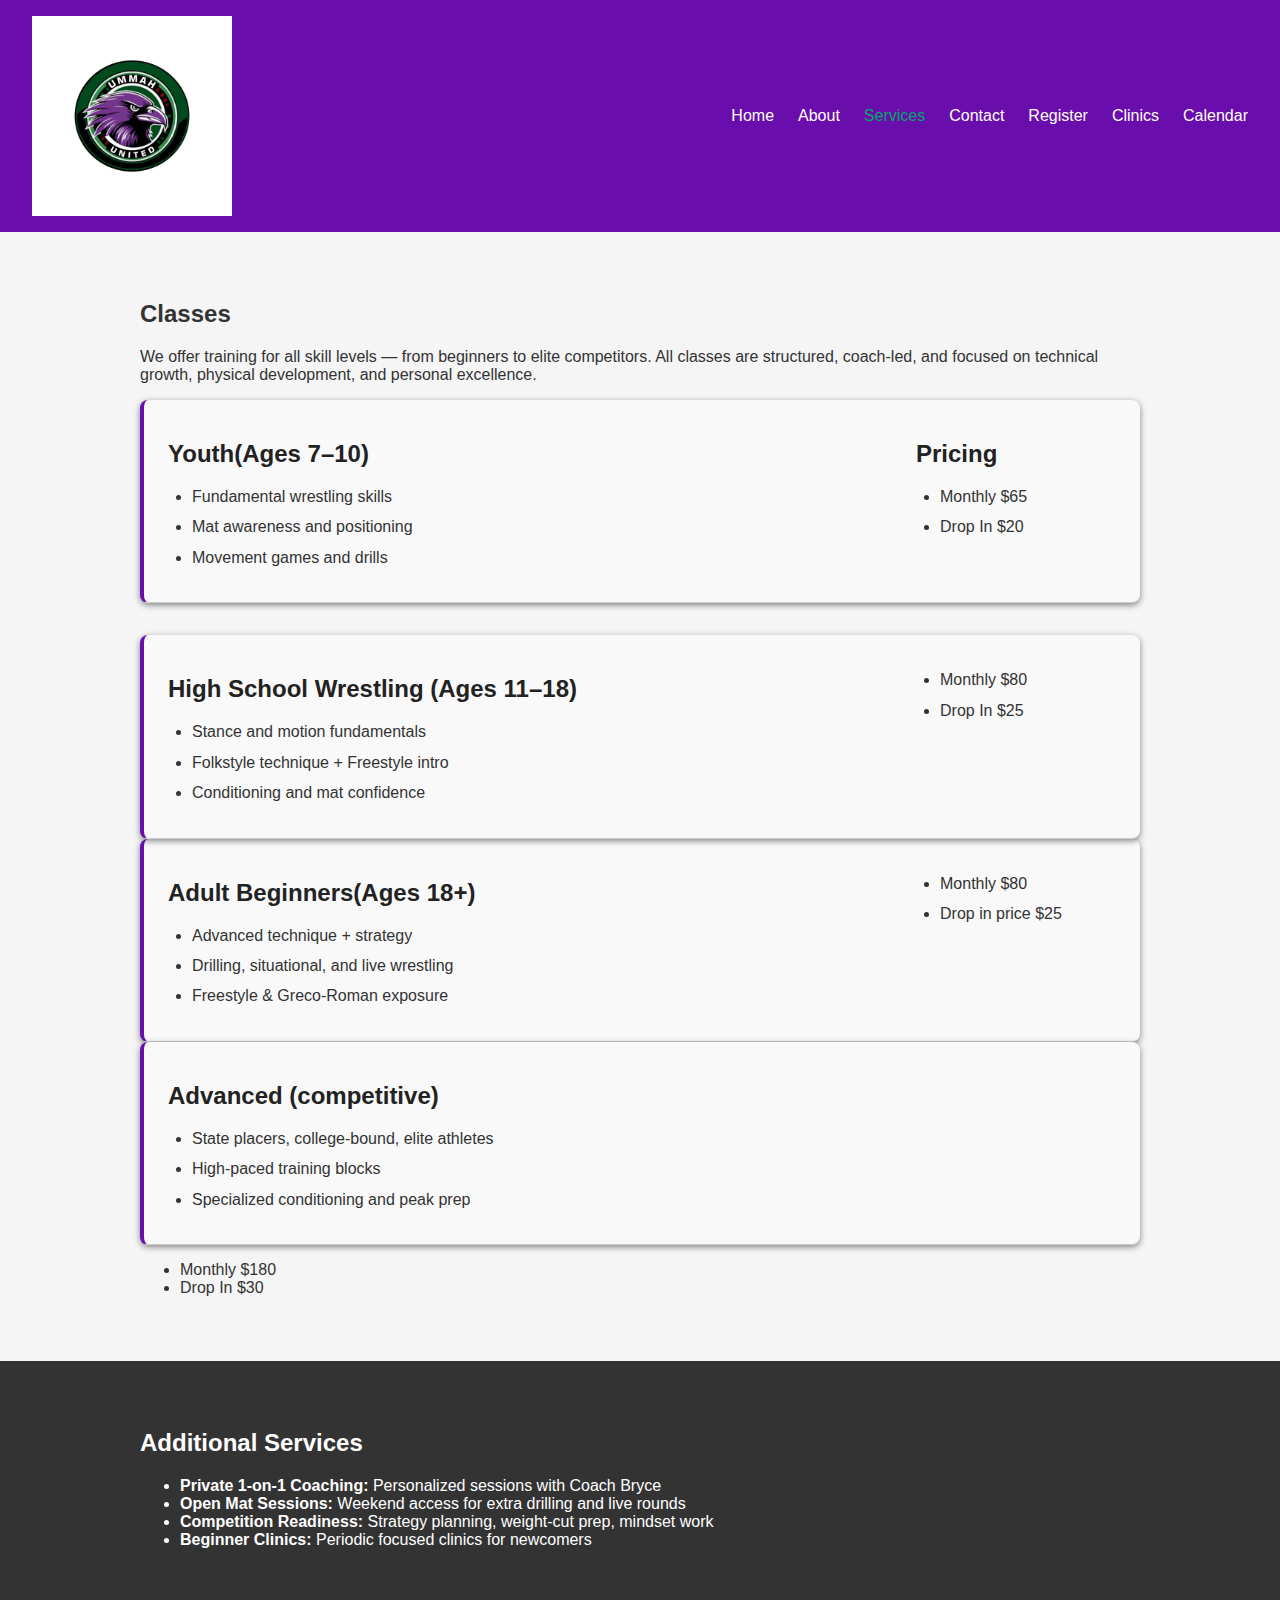
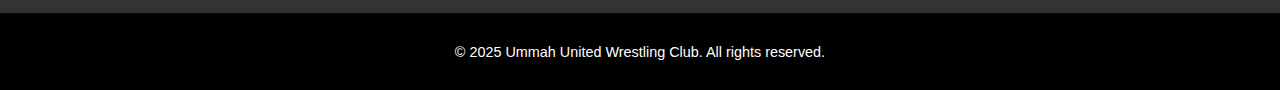
<file: services.html>
<!DOCTYPE html>
<html lang="en">
<head>
  <meta charset="UTF-8" />
  <meta name="viewport" content="width=device-width, initial-scale=1.0"/>
  <title>Our Services | Ummah United Wrestling Club</title>
  <link rel="stylesheet" href="Ummah United Wrestling Club.css" />
</head>
<body>
  <header>
    <nav class="navbar">
      <div class="logo">
        <a href="index.html"><img src="Ummah United Wrestling club.JPG" alt="Logo" /></a>
      </div>
      <ul class="nav-links">
        <li><a href="index.html">Home</a></li>
        <li><a href="about.html">About</a></li>
        <li><a href="services.html" class="active">Services</a></li>
        <li><a href="contact.html">Contact</a></li>
        <li><a href="register.html">Register</a></li>
        <li><a href="clinics.html">Clinics</a></li>
        <li><a href="calendar.html">Calendar</a></li>
      </ul>
    </nav>
  </header>

  <main>
    <section class="section-light">
      <div class="section-content">
        <h2>Classes</h2>
        <p>We offer training for all skill levels — from beginners to elite competitors. All classes are structured, coach-led, and focused on technical growth, physical development, and personal excellence.</p>

        <div class="service-list">
          <div class="service">
              <div class="service-details">
                  <h3>Youth(Ages 7–10)</h3>
                  <ul>
                  <li>Fundamental wrestling skills</li>
                  <li>Mat awareness and positioning</li>
                  <li>Movement games and drills</li>
                  </ul>
              </div>
              <div class="service_pricing">
                <h3> Pricing </h3>
                <ul >
                  <li>Monthly $65</li>
                  <li>Drop In $20 </li>
                </ul>
              </div>
            </div>
          <div class ="service">
            <div class = "service-details">
              <h3>High School Wrestling (Ages 11–18)</h3>
              <ul>
                <li>Stance and motion fundamentals</li>
                <li>Folkstyle technique + Freestyle intro</li>
                <li>Conditioning and mat confidence</li>
              </ul>
              </div>
              <div class="service_pricing">
                <ul >
                  <li>Monthly $80</li>
                  <li>Drop In $25</li>
                </ul>
              </div>
            </div>
          </div>
        <div class="service">  
          <div class="service-details">
            <h3>Adult Beginners(Ages 18+)</h3>
            <ul>
              <li>Advanced technique + strategy</li>
              <li>Drilling, situational, and live wrestling</li>
              <li>Freestyle & Greco-Roman exposure</li>
            </ul>
           </div>
            <div class="service_pricing">
                <ul ><li>Monthly $80</li>
                  <li>Drop in price $25</li>
                </ul>
            </div>
        </div>

        <div class="service">
          <div class="service-details">
            <h3>Advanced (competitive)</h3>
            <ul>
              <li>State placers, college-bound, elite athletes</li>
              <li>High-paced training blocks</li>
              <li>Specialized conditioning and peak prep</li>
            </ul>
          </div>
        </div>
        <div class="service_pricing">
            <ul >
              <li>Monthly $180</li>
              <li>Drop In $30</li>
            </ul>
          </div> 
      </div>
    </section>

    <section class="section-dark">
      <div class="section-content">
        <h2>Additional Services</h2>
        <ul>
          <li><strong>Private 1-on-1 Coaching:</strong> Personalized sessions with Coach Bryce</li>
          <li><strong>Open Mat Sessions:</strong> Weekend access for extra drilling and live rounds</li>
          <li><strong>Competition Readiness:</strong> Strategy planning, weight-cut prep, mindset work</li>
          <li><strong>Beginner Clinics:</strong> Periodic focused clinics for newcomers</li>
        </ul>
      </div>
    </section>
  </main>

  <footer>
    <p>&copy; 2025 Ummah United Wrestling Club. All rights reserved.</p>
  </footer>
</body>
</html>
</file>
<file: Ummah_United_Wrestling_Club.css>
/* Global Styles */
:root {
  --primary-color: #5e2d91; /* Purple */
  --secondary-color: #00a86b; /* Green */
  --black: #000000;
  --white: #ffffff;
  --gray-light: #f5f5f5;
  --gray-dark: #333333;
  --font-stack: 'Segoe UI', Tahoma, Geneva, Verdana, sans-serif;
}
/*--primary-color: 6a0dad #5e2d91*/
body {
  margin: 0;
  font-family: var(--font-stack);
  background-color: var(--white);
  color: var(--gray-dark);
}
html, body{
  max-width: 100%;
  overflow-x: hidden;
}

img,video{
  max-width: 100%;
  height: auto;
  display: block;
}

/* Navbar */
.navbar {
  display: flex;
  justify-content: space-between;
  align-items: center;
  padding: 1rem 2rem;
  background-color: var(--primary-color);
  color: var(--white);
  position: sticky;
  top: 0;
  z-index: 1000;
}

.logo img {
  height: 200px;         /* Adjust as needed */
  width: auto;          /* Maintain aspect ratio */
  display: block;       /* Prevent spacing under the image */
}

.nav-links {
  list-style: none;
  display: flex;
  gap: 1.5rem;
}

.nav-links a {
  text-decoration: none;
  color: var(--white);
  font-weight: 500;
  transition: color 0.3s ease;
}

.nav-links a:hover,
.nav-links .active {
  color: var(--secondary-color);
}

/* Hero Section */
.hero {
  display: flex;
  flex-wrap: wrap;
  padding: 4rem 2rem;
  background-color: var(--secondary-color);
}


.hero-container {
  display: flex;
  flex-wrap: wrap;
  overflow-x: hidden;
  align-items: stretch;
  justify-content: space-between;
  gap: 2rem;
}
.hero-container 



.hero-image {
  flex: 1 1 40%;
  max-width: 40%;
  max-height: 500px;
  overflow: hidden;
}

.hero-image img {
  width: 100%;
  height: auto;
  display: block;
  border-radius: 10px;
}



.hero-text {
  flex: 1 1 55%;
  color: var(--gray-dark);
}

.hero-text p {
  font-size: 1.1rem;
  line-height: 1.6;
  margin-bottom: 1rem;
}

.hero-text #tagline {
  font-size: 1.8rem;
  color: var(--primary-color);
}

/*social links*/
#social_links {
  background-color: var(--secondary-color);
  padding: 2rem 0;
}

#social_container {
  display: flex;
  justify-content: flex-end;
  padding-right: 2rem;
}

.social-box {
  flex: 1 1 100%;
  text-align: right;
  margin-top: 1rem;
}

.social-heading {
  color: var(--white);
  font-size: 2rem;
  margin-bottom: 1rem;
}

.social-icon {
  margin: 0 10px;
  color: var(--primary-color);
  font-size: 2rem;
  transition: color 0.3s ease;
}

.social-icon:hover {
  color: var(--white);
}



/* Section Styles*/
.section-light {
  background-color: var(--gray-light);
  padding: 3rem 2rem;
}
.isection-light {
  background-color: var(--primary-color);
  padding: 3rem 2rem;
}

.section-dark {
  background-color: var(--gray-dark);
  color: var(--white);
  padding: 3rem 2rem;
}

.section-content p h3 {
  max-width: 1000px;
  margin: 0 auto;
  margin-top: 1rem;
}
.section-content h2#cal_title {
  text-align: center;
}




.isection-content {
  max-width: 1000px;
  margin: 0 auto;
}

.isection-content p {
  color: #ccc;
}

/*service page service box gap control*/
.service-list {
  display: flex;
  flex-direction: column;
  gap: 1.5rem !important;
  margin-top: 2rem;
  
}

.service-list * { 
  margin: 0 !important;

}
.service-list :nth-child(2){
  margin-top: 0 !important;
}

/* Fix layout bleed from first service container */
.service-list > .service {
  margin: 0 !important;
}

/* Force all boxes to have equal visual spacing */
.service + .service {
  margin-top: 1.5rem !important;
}

/* Remove accidental bleed from inner content */
.service * {
  margin-top: 0;
  margin-bottom: 0;
}

.service {
  transition: transform 0.3s ease, box-shadow 0.3s ease;
}

.service:hover {
  transform: translateY(-5px);
  box-shadow: 0 6px 12px rgba(0, 0, 0, 0.2);
  border-left: 4px solid var(--secondary-color);
}


.service {
  background-color: #f9f9f9;
  border-left: 4px solid #660ca6;
  padding: 1rem 1.5rem;
  border-radius: 8px;
  box-shadow: 0 2px 6px rgba(0, 0, 0, 0.473);
}
.service {
  display: flex;
  justify-content: space-between;
  align-items: stretch;
  gap: 2rem;
  border-bottom: 1px solid #ccc;
  padding: 2rem;
  margin-top: 1.5rem;
  border-radius: 10px;
  background-color: #f9f9f9;
  box-shadow: 0 2px 6px rgba(0, 0, 0, 0.1);
}

.service-details {
  flex: 1;
}

.service_pricing {
  width: 200px;
  text-align: left;
}
.service h3 {
  font-size: 1.5rem;
  color: #222;
  margin-bottom: 0.5rem;
  font-weight: bold;
}

.service ul {
  list-style-type: disc;
  padding-left: 1.5rem;
  color: #333;
}

.service ul li {
  margin-bottom: 0.3rem;
  line-height: 1.6;
}

/*Program styles*/
.program-list {
  display: flex;
  flex-direction: column;
  gap: 2rem;
  margin-top: 1rem;
}

.program h3 {
  font-size: 1.5rem;
  color: #222;
  margin-bottom: 0.5rem;
  font-weight: bold;
}
.program h2 {
  font-size: 2.0rem;
  color: #222;
  margin-bottom: 0.5rem;
  font-weight: bold;
}
.program ul {
  list-style-type: disc;
  padding-left: 1.5rem;
  color: #333;
}

.program ul li {
  margin-bottom: 0.3rem;
  line-height: 1.6;
}

.program {
  background-color: #f9f9f9;
  border-left: 4px solid #6a0dad;
  padding: 1rem 1.5rem;
  border-radius: 8px;
  box-shadow: 0 2px 6px rgba(0, 0, 0, 0.473);
}
.program-list {
  display: flex;
  flex-direction: column;
  gap: 2rem;
}

.program-button{
  display: inline-block;
  background-color: var(--primary-color);
  color: var(--white);
  padding: 0.75rem 1.5rem;
  font-size: 1rem;
  text-decoration: none;
  border-radius: 5px;
  margin-top: 1rem;
  transition: background-color 0.3s ease;

}

.program-button:hover {
  background-color: var(--black);
}

.program-callout {
  display: flex;
  flex-direction: column;
  align-items: flex-end;
  text-align: right;
  margin-top: 2rem;
  
}

.program-callout h3 a {
  font-size: 1.3rem;
  color: var(--white);
  margin-bottom: 0.5rem;
}

.program-callout a.program-button {
  margin-bottom: 1rem;
  background-color: var(--primary-color);
  color: var(--white);
  padding: 0.75rem 1.5rem;
  text-decoration: none;
  border-radius: 5px;
  font-weight: bold;
  transition: background-color 0.3s ease;
}

.program-callout a.program-button:hover {
  background-color: var(--black);
}
.program-callout a:hover {
  color: var(--primary-color);
}

.program-callout .program-video {
  max-width: 300px;
  border-radius: 10px;
  margin-bottom: 1rem;
}
.program h2#class_times{
  text-align: center;
}
.program-flex {
  display: flex;
  flex-wrap: wrap;
  gap: 2rem;
  justify-content: space-between;
  align-items: flex-start;
  overflow-x: hidden;
}

.program {
  flex: 1 1 60%;
}

.program-callout {
  flex: 1 1 35%;
  max-width: 400px;
}


/*calander sections*/
.schedule-calendar {
  max-width: 100%;
  border-collapse: collapse;
  margin: 1.5rem 0;
  overflow-x: auto;
  flex-wrap:wrap ;
  font-family: 'Segoe UI', Tahoma, Geneva, Verdana, sans-serif;
}

.schedule-calendar th, .schedule-calendar td {
  border: 1px solid var(--primary-color);
  padding: 0.5rem;
  vertical-align: top;
  min-width: 120px;
  height: 120px;
  background-color: var(--white);
  color: var(--black);
  position: relative;
}

.schedule-calendar th {
  background-color: var(--primary-color);
  color: var(--white);
  font-weight: bold;
  text-align: center;
}

.schedule-calendar .date {
  font-weight: 700;
  margin-bottom: 0.3rem;
  color: var(--secondary-color);
}

.schedule-calendar .class-info {
  font-size: 0.9rem;
  color: var(--black);
}

/*button control*/
.section-cta {
  background-color: var(--secondary-color);
  color: var(--white);
  padding: 3rem 2rem;
  text-align: center;
}

.cta-button {
  display: inline-block;
  background-color: var(--primary-color);
  color: var(--white);
  padding: 0.75rem 1.5rem;
  font-size: 1rem;
  text-decoration: none;
  border-radius: 5px;
  margin-top: 1rem;
  transition: background-color 0.3s ease;
}

.cta-button:hover {
  background-color: var(--black);
}

/* Footer */
footer {
  background-color: var(--black);
  color: var(--white);
  text-align: center;
  padding: 1rem;
  font-size: 0.9rem;
}
.social-links a {
  margin: 0 10px;
  color: var(--primary-color);
  font-size: 1.5rem;
  transition: color 0.3s;
}

.social-links a:hover {
  color: var(--secondary-color);
}

/* --- Mobile Responsiveness --- */
@media (max-width: 768px) {
  .navbar {
    flex-direction: column;
    align-items: flex-start;
  }

  .nav-links {
    flex-direction: column;
    width: 100%;
    gap: 1rem;
    padding: 1rem 0;
  }

  .hero-container,
  .program-callout,
  .service {
    flex-direction: column;
    align-items: stretch;
  }

  .hero-image,
  .hero-text,
  .service-details,
  .service_pricing {
    max-width: 100%;
    flex: 1 1 100%;
  }

  .program-callout {
    align-items: center;
    text-align: center;
  }

  .schedule-calendar th,
  .schedule-calendar td {
    font-size: 0.75rem;
    min-width: 80px;
    padding: 0.25rem;
  }

  .logo img {
    height: 80px;
  }

  .cta-button {
    width: 100%;
    text-align: center;
  }

  .section-content, .isection-content {
    padding: 1rem;
  }

  .service-list, .program-list {
    gap: 1rem;
  }
}

/* --- Revised Mobile Fixes --- */
@media (max-width: 768px) {
  .schedule-calendar {
    width: 100%;
    overflow-x: auto;
    display: block;
  }

  .schedule-calendar thead,
  .schedule-calendar tbody,
  .schedule-calendar tr {
    display: table;
    width: 100%;
    table-layout: fixed;
  }

  .schedule-calendar td,
  .schedule-calendar th {
    min-width: 100px;
    font-size: 0.7rem;
  }

  .hero {
    padding: 1rem;
    overflow-x: hidden;
  }

  .hero-container {
    flex-direction: column;
    align-items: center;
    text-align: center;
    width: 100%;
  }

  .hero-text, .hero-image {
    flex: 1 1 100%;
    max-width: 100%;
  }

  .hero-image img {
    width: 100%;
    height: auto;
  }

  .nav-links {
    flex-direction: column;
    align-items: center;
    width: 100%;
  }

  .nav-links li {
    width: 100%;
    text-align: center;
    padding: 0.5rem 0;
  }
}


/* Hamburger Styles */
.hamburger {
  display: none;
  font-size: 2rem;
  cursor: pointer;
  color: var(--white);
  padding: 0.5rem 1rem;
}

@media (max-width: 768px) {
  .hamburger {
    display: block;
  }

  .nav-links {
    display: none;
    flex-direction: column;
    width: 100%;
    background-color: var(--primary-color);
    padding: 1rem 0;
  }

  .nav-links.open {
    display: flex;
  }

  .nav-links li {
    text-align: center;
    width: 100%;
    padding: 0.5rem 0;
  }
}
</file>
<file: Ummah United Wrestling Club.css>
/* Global Styles */
:root {
  --primary-color: #6a0dad; /* Purple */
  --secondary-color: #00a86b; /* Green */
  --black: #000000;
  --white: #ffffff;
  --gray-light: #f5f5f5;
  --gray-dark: #333333;
  --font-stack: 'Segoe UI', Tahoma, Geneva, Verdana, sans-serif;
}

body {
  margin: 0;
  font-family: var(--font-stack);
  background-color: var(--white);
  color: var(--gray-dark);
}

/* Navbar */
.navbar {
  display: flex;
  justify-content: space-between;
  align-items: center;
  padding: 1rem 2rem;
  background-color: var(--primary-color);
  color: var(--white);
  position: sticky;
  top: 0;
  z-index: 1000;
}

.logo img {
  height: 200px;         /* Adjust as needed */
  width: auto;          /* Maintain aspect ratio */
  display: block;       /* Prevent spacing under the image */
}

.nav-links {
  list-style: none;
  display: flex;
  gap: 1.5rem;
}

.nav-links a {
  text-decoration: none;
  color: var(--white);
  font-weight: 500;
  transition: color 0.3s ease;
}

.nav-links a:hover,
.nav-links .active {
  color: var(--secondary-color);
}

/* Hero Section */
.hero {
  display: flex;
  flex-wrap: wrap;
  padding: 4rem 2rem;
  background-color: var(--secondary-color);
}

.hero-container {
  display: flex;
  flex-wrap: wrap;
  
  align-items: stretch;
  justify-content: space-between;
  gap: 2rem;
}


.hero-image {
  flex: 1 1 40%;
  max-width: 40%;
  max-height: 500px;
  overflow: hidden;
}

.hero-image img {
  width: 100%;
  height: auto;
  display: block;
  border-radius: 10px;
}



.hero-text {
  flex: 1 1 55%;
  color: var(--gray-dark);
}

.hero-text p {
  font-size: 1.1rem;
  line-height: 1.6;
  margin-bottom: 1rem;
}

.hero-text #tagline {
  font-size: 1.8rem;
  color: var(--primary-color);
}

/* Section Styles */
.section-light {
  background-color: var(--gray-light);
  padding: 3rem 2rem;
}
.isection-light {
  background-color: var(--primary-color);
  padding: 3rem 2rem;
}

.section-dark {
  background-color: var(--gray-dark);
  color: var(--white);
  padding: 3rem 2rem;
}

.section-content {
  max-width: 1000px;
  margin: 0 auto;
}

.isection-content {
  max-width: 1000px;
  margin: 0 auto;
}

.isection-content p {
  color: #ccc;
}

.program-list {
  display: flex;
  flex-direction: column;
  gap: 2rem;
  margin-top: 1rem;
}

.program h3 {
  font-size: 1.5rem;
  color: #222;
  margin-bottom: 0.5rem;
  font-weight: bold;
}
.program h2 {
  font-size: 2.0rem;
  color: #222;
  margin-bottom: 0.5rem;
  font-weight: bold;
}
.program ul {
  list-style-type: disc;
  padding-left: 1.5rem;
  color: #333;
}

.program ul li {
  margin-bottom: 0.3rem;
  line-height: 1.6;
}

.program {
  background-color: #f9f9f9;
  border-left: 4px solid #6a0dad;
  padding: 1rem 1.5rem;
  border-radius: 8px;
  box-shadow: 0 2px 6px rgba(0, 0, 0, 0.473);
}
.program-list {
  display: flex;
  flex-direction: column;
  gap: 2rem;
}

.program-button{
  display: inline-block;
  background-color: var(--primary-color);
  color: var(--white);
  padding: 0.75rem 1.5rem;
  font-size: 1rem;
  text-decoration: none;
  border-radius: 5px;
  margin-top: 1rem;
  transition: background-color 0.3s ease;

}

.program-button:hover {
  background-color: var(--black);
}

.program-callout {
  display: flex;
  flex-direction: column;
  align-items: flex-end;
  text-align: right;
  margin-top: 2rem;
}

.program-callout h3 {
  font-size: 1.3rem;
  color: var(--primary-color);
  margin-bottom: 0.5rem;
}

.program-callout a.program-button {
  margin-bottom: 1rem;
  background-color: var(--primary-color);
  color: var(--white);
  padding: 0.75rem 1.5rem;
  text-decoration: none;
  border-radius: 5px;
  font-weight: bold;
  transition: background-color 0.3s ease;
}

.program-callout a.program-button:hover {
  background-color: var(--black);
}

.program-callout .program-video {
  max-width: 300px;
  border-radius: 10px;
  margin-bottom: 1rem;
}


.service-list {
  display: flex;
  flex-direction: column;
  gap: 2rem;
  margin-top: 1rem;
}

.service {
  background-color: #f9f9f9;
  border-left: 4px solid #6a0dad;
  padding: 1rem 1.5rem;
  border-radius: 8px;
  box-shadow: 0 2px 6px rgba(0, 0, 0, 0.473);
}
.service{
  display: flex;
  justify-content: space-between;
  align-items: flex-start;
  gap: 2rem;
  border-bottom: 1px solid #ccc;
  padding-bottom: 1rem;
}

.service-details {
  flex: 1;
}

.service_pricing {
  width: 200px;
  text-align: left;
}
.service h3 {
  font-size: 1.5rem;
  color: #222;
  margin-bottom: 0.5rem;
  font-weight: bold;
}

.service ul {
  list-style-type: disc;
  padding-left: 1.5rem;
  color: #333;
}

.service ul li {
  margin-bottom: 0.3rem;
  line-height: 1.6;
}


.schedule-calendar {
  width: 100%;
  border-collapse: collapse;
  margin: 1.5rem 0;
  font-family: 'Segoe UI', Tahoma, Geneva, Verdana, sans-serif;
}

.schedule-calendar th, .schedule-calendar td {
  border: 1px solid var(--primary-color);
  padding: 0.5rem;
  vertical-align: top;
  min-width: 120px;
  height: 120px;
  background-color: var(--white);
  color: var(--black);
  position: relative;
}

.schedule-calendar th {
  background-color: var(--primary-color);
  color: var(--white);
  font-weight: bold;
  text-align: center;
}

.schedule-calendar .date {
  font-weight: 700;
  margin-bottom: 0.3rem;
  color: var(--secondary-color);
}

.schedule-calendar .class-info {
  font-size: 0.9rem;
  color: var(--black);
}


.section-cta {
  background-color: var(--secondary-color);
  color: var(--white);
  padding: 3rem 2rem;
  text-align: center;
}

.cta-button {
  display: inline-block;
  background-color: var(--primary-color);
  color: var(--white);
  padding: 0.75rem 1.5rem;
  font-size: 1rem;
  text-decoration: none;
  border-radius: 5px;
  margin-top: 1rem;
  transition: background-color 0.3s ease;
}

.cta-button:hover {
  background-color: var(--black);
}

/* Footer */
footer {
  background-color: var(--black);
  color: var(--white);
  text-align: center;
  padding: 1rem;
  font-size: 0.9rem;
}
.social-links a {
  margin: 0 10px;
  color: var(--primary-color);
  font-size: 1.5rem;
  transition: color 0.3s;
}

.social-links a:hover {
  color: var(--secondary-color);
}
</file>
